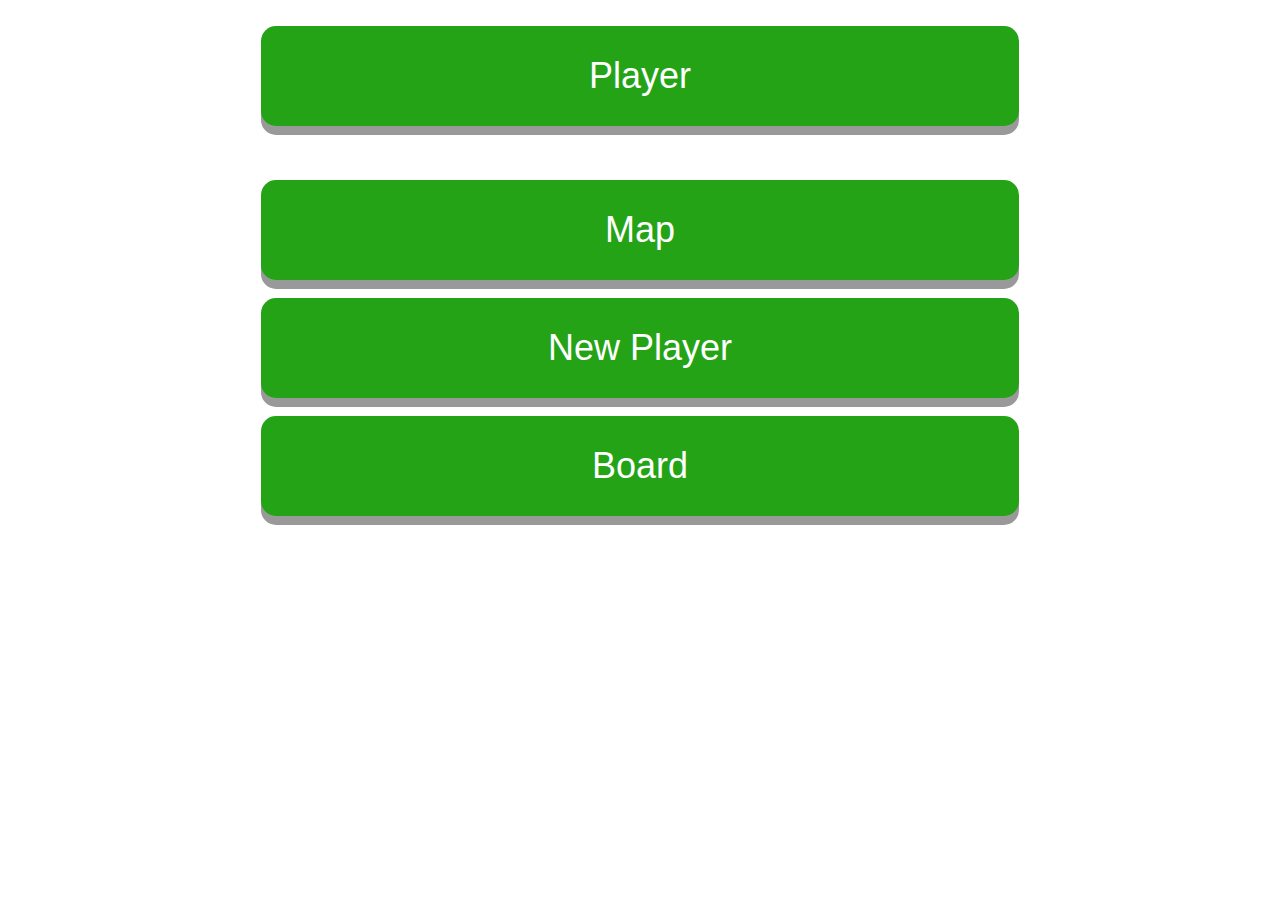
<file: index.html>
<!DOCTYPE html>
<html>
<head lang="en">
    <title>D&D Server</title>
    <link rel="stylesheet" href="style/style.css">
    <meta name="viewport" content="width=device-width, initial-scale=1.0">

</head>
<body>
<div>

    <br/>
    <button name="b1" value="Player" style="display: table;width: 60%;height: 100px;left:20%;position:relative;" onclick="location.href='pages/Player.html'">Player
    </button>
    <br/>
    <br/>
    <br/>
    <button name="b1" value="Map" style="display: table;width: 60%;height: 100px;left:20%;position:relative;" onclick="location.href='pages/Map.html'">Map
    </button>
    <br/>
    <button name="b1" value="NewPlayer" style="display: table;width: 60%;height: 100px;left:20%;position:relative;" onclick="location.href='pages/NewPlayer.html'">New Player
    </button>
    <br/>
    <button name="b1" value="Board" style="display: table;width: 60%;height: 100px;left:20%;position:relative;" onclick="location.href='pages/Board.html'">Board
    </button>
</div>
</body>
</html>
</file>
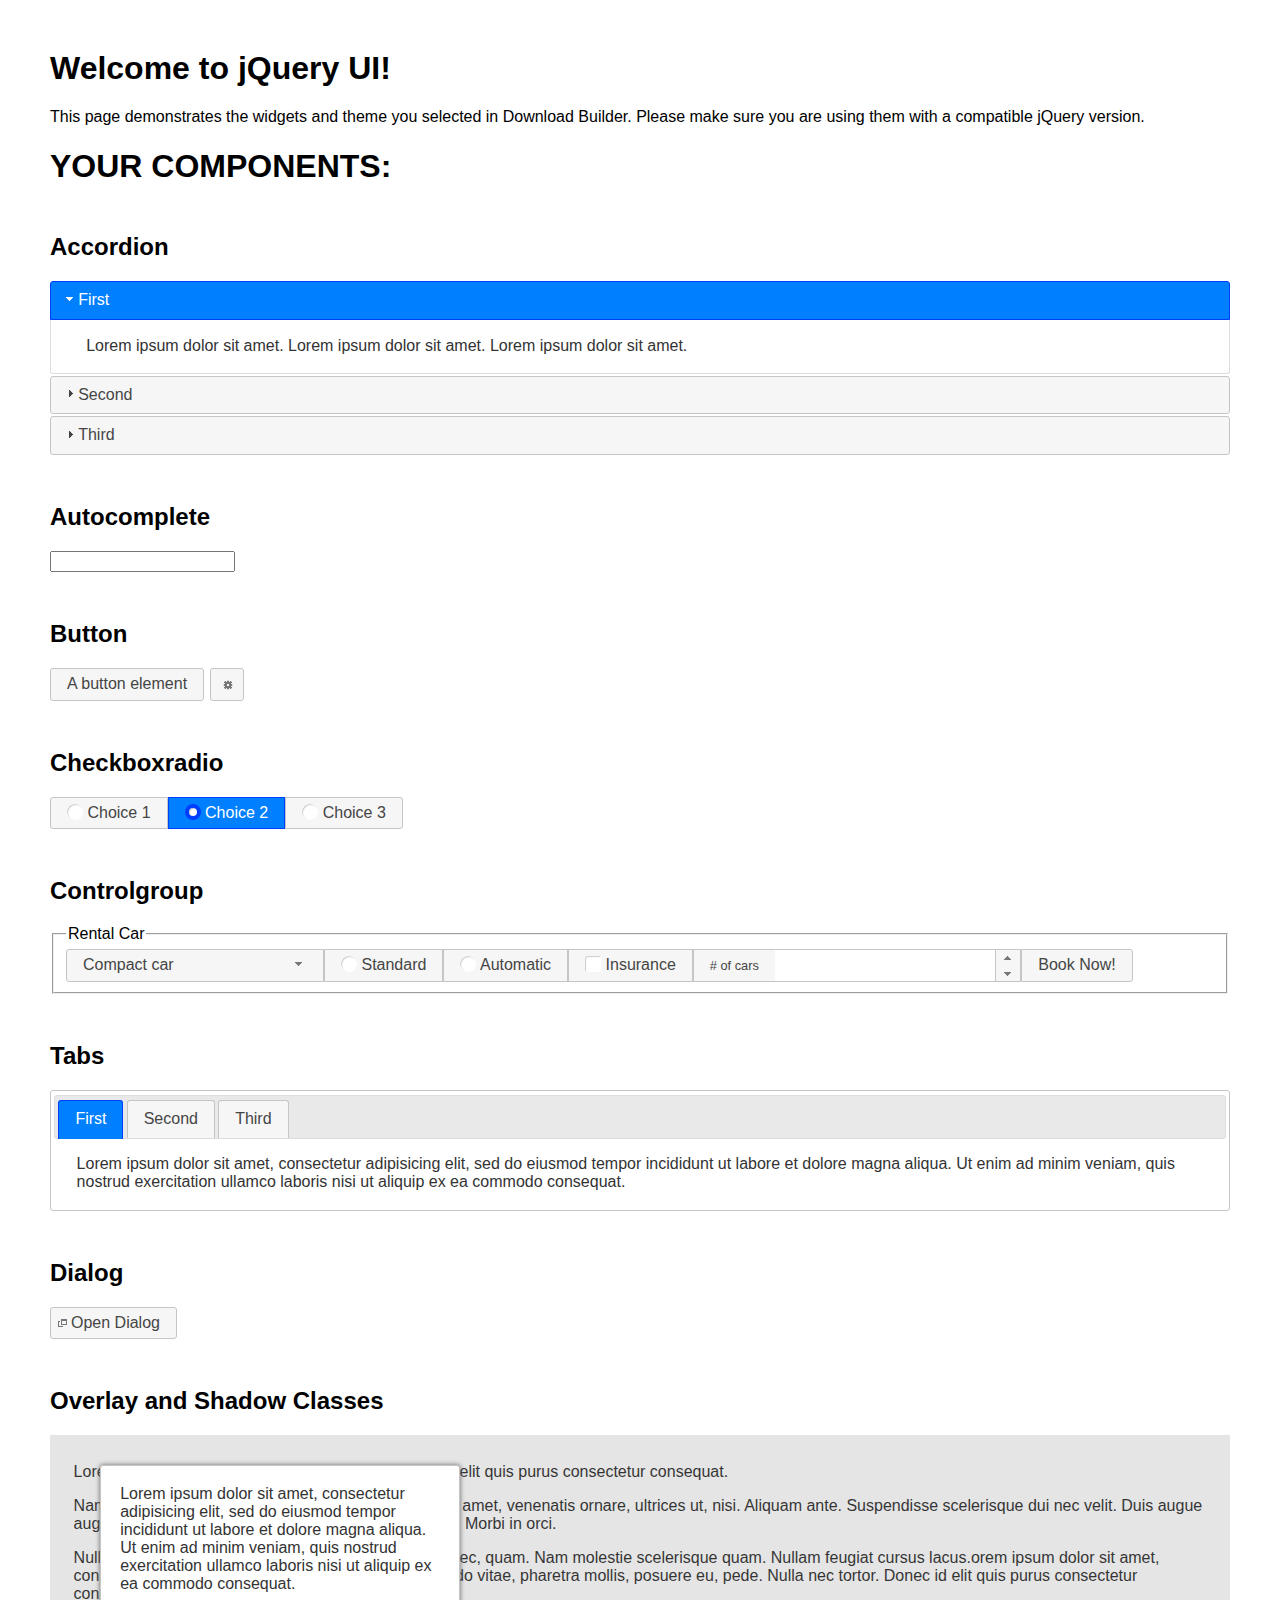
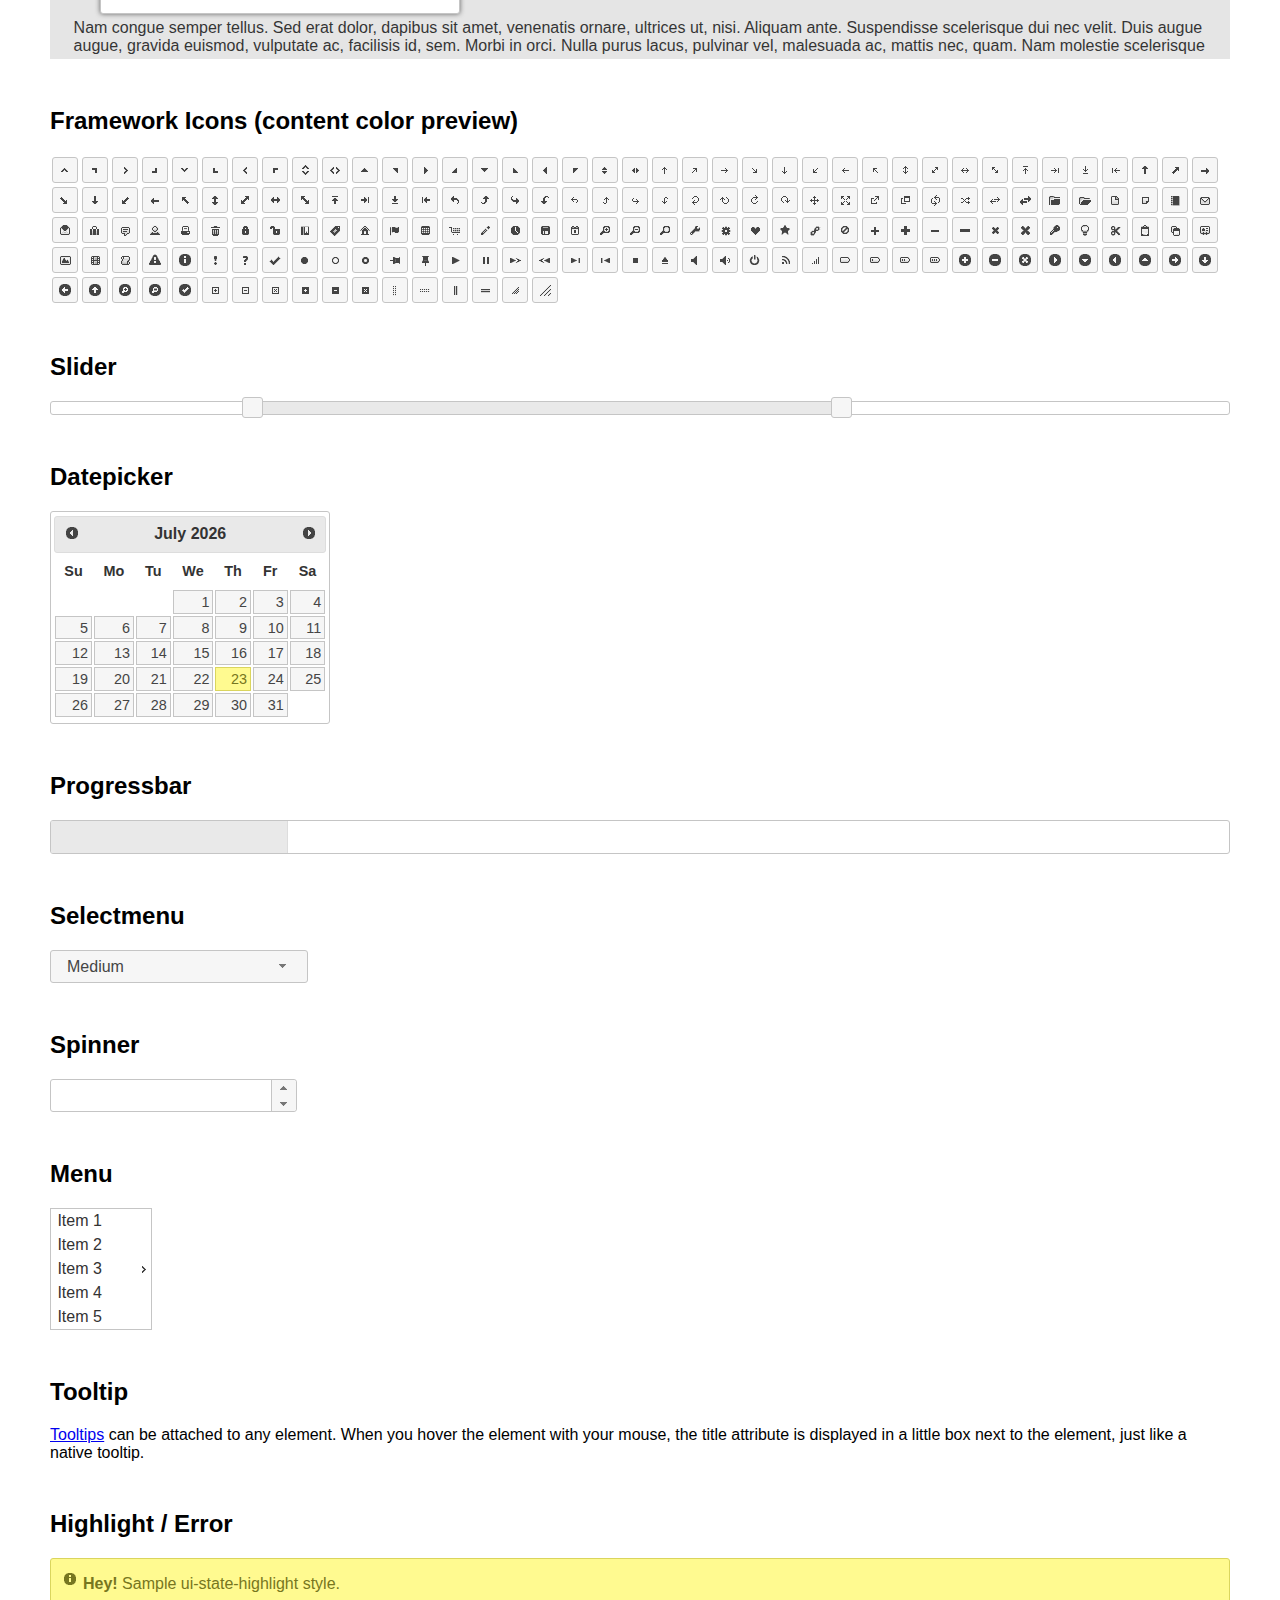
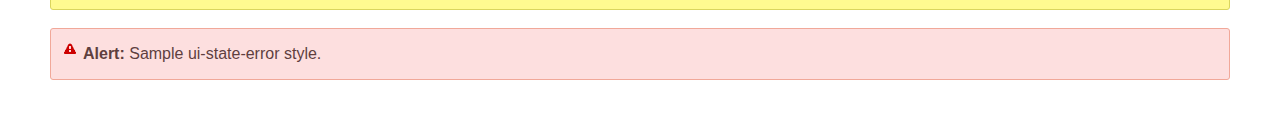
<file: js/jquery-ui-1.12.1.custom/index.html>
<!doctype html>
<html lang="us">
<head>
	<meta charset="utf-8">
	<title>jQuery UI Example Page</title>
	<link href="jquery-ui.css" rel="stylesheet">
	<style>
	body{
		font-family: "Trebuchet MS", sans-serif;
		margin: 50px;
	}
	.demoHeaders {
		margin-top: 2em;
	}
	#dialog-link {
		padding: .4em 1em .4em 20px;
		text-decoration: none;
		position: relative;
	}
	#dialog-link span.ui-icon {
		margin: 0 5px 0 0;
		position: absolute;
		left: .2em;
		top: 50%;
		margin-top: -8px;
	}
	#icons {
		margin: 0;
		padding: 0;
	}
	#icons li {
		margin: 2px;
		position: relative;
		padding: 4px 0;
		cursor: pointer;
		float: left;
		list-style: none;
	}
	#icons span.ui-icon {
		float: left;
		margin: 0 4px;
	}
	.fakewindowcontain .ui-widget-overlay {
		position: absolute;
	}
	select {
		width: 200px;
	}
	</style>
</head>
<body>

<h1>Welcome to jQuery UI!</h1>

<div class="ui-widget">
	<p>This page demonstrates the widgets and theme you selected in Download Builder. Please make sure you are using them with a compatible jQuery version.</p>
</div>

<h1>YOUR COMPONENTS:</h1>


<!-- Accordion -->
<h2 class="demoHeaders">Accordion</h2>
<div id="accordion">
	<h3>First</h3>
	<div>Lorem ipsum dolor sit amet. Lorem ipsum dolor sit amet. Lorem ipsum dolor sit amet.</div>
	<h3>Second</h3>
	<div>Phasellus mattis tincidunt nibh.</div>
	<h3>Third</h3>
	<div>Nam dui erat, auctor a, dignissim quis.</div>
</div>



<!-- Autocomplete -->
<h2 class="demoHeaders">Autocomplete</h2>
<div>
	<input id="autocomplete" title="type &quot;a&quot;">
</div>



<!-- Button -->
<h2 class="demoHeaders">Button</h2>
<button id="button">A button element</button>
<button id="button-icon">An icon-only button</button>



<!-- Checkboxradio -->
<h2 class="demoHeaders">Checkboxradio</h2>
<form style="margin-top: 1em;">
	<div id="radioset">
		<input type="radio" id="radio1" name="radio"><label for="radio1">Choice 1</label>
		<input type="radio" id="radio2" name="radio" checked="checked"><label for="radio2">Choice 2</label>
		<input type="radio" id="radio3" name="radio"><label for="radio3">Choice 3</label>
	</div>
</form>



<!-- Controlgroup -->
<h2 class="demoHeaders">Controlgroup</h2>
<fieldset>
	<legend>Rental Car</legend>
	<div id="controlgroup">
		<select id="car-type">
			<option>Compact car</option>
			<option>Midsize car</option>
			<option>Full size car</option>
			<option>SUV</option>
			<option>Luxury</option>
			<option>Truck</option>
			<option>Van</option>
		</select>
		<label for="transmission-standard">Standard</label>
		<input type="radio" name="transmission" id="transmission-standard">
		<label for="transmission-automatic">Automatic</label>
		<input type="radio" name="transmission" id="transmission-automatic">
		<label for="insurance">Insurance</label>
		<input type="checkbox" name="insurance" id="insurance">
		<label for="horizontal-spinner" class="ui-controlgroup-label"># of cars</label>
		<input id="horizontal-spinner" class="ui-spinner-input">
		<button>Book Now!</button>
	</div>
</fieldset>



<!-- Tabs -->
<h2 class="demoHeaders">Tabs</h2>
<div id="tabs">
	<ul>
		<li><a href="#tabs-1">First</a></li>
		<li><a href="#tabs-2">Second</a></li>
		<li><a href="#tabs-3">Third</a></li>
	</ul>
	<div id="tabs-1">Lorem ipsum dolor sit amet, consectetur adipisicing elit, sed do eiusmod tempor incididunt ut labore et dolore magna aliqua. Ut enim ad minim veniam, quis nostrud exercitation ullamco laboris nisi ut aliquip ex ea commodo consequat.</div>
	<div id="tabs-2">Phasellus mattis tincidunt nibh. Cras orci urna, blandit id, pretium vel, aliquet ornare, felis. Maecenas scelerisque sem non nisl. Fusce sed lorem in enim dictum bibendum.</div>
	<div id="tabs-3">Nam dui erat, auctor a, dignissim quis, sollicitudin eu, felis. Pellentesque nisi urna, interdum eget, sagittis et, consequat vestibulum, lacus. Mauris porttitor ullamcorper augue.</div>
</div>



<h2 class="demoHeaders">Dialog</h2>
<p>
	<button id="dialog-link" class="ui-button ui-corner-all ui-widget">
		<span class="ui-icon ui-icon-newwin"></span>Open Dialog
	</button>
</p>

<h2 class="demoHeaders">Overlay and Shadow Classes</h2>
<div style="position: relative; width: 96%; height: 200px; padding:1% 2%; overflow:hidden;" class="fakewindowcontain">
	<p>Lorem ipsum dolor sit amet,  Nulla nec tortor. Donec id elit quis purus consectetur consequat. </p><p>Nam congue semper tellus. Sed erat dolor, dapibus sit amet, venenatis ornare, ultrices ut, nisi. Aliquam ante. Suspendisse scelerisque dui nec velit. Duis augue augue, gravida euismod, vulputate ac, facilisis id, sem. Morbi in orci. </p><p>Nulla purus lacus, pulvinar vel, malesuada ac, mattis nec, quam. Nam molestie scelerisque quam. Nullam feugiat cursus lacus.orem ipsum dolor sit amet, consectetur adipiscing elit. Donec libero risus, commodo vitae, pharetra mollis, posuere eu, pede. Nulla nec tortor. Donec id elit quis purus consectetur consequat. </p><p>Nam congue semper tellus. Sed erat dolor, dapibus sit amet, venenatis ornare, ultrices ut, nisi. Aliquam ante. Suspendisse scelerisque dui nec velit. Duis augue augue, gravida euismod, vulputate ac, facilisis id, sem. Morbi in orci. Nulla purus lacus, pulvinar vel, malesuada ac, mattis nec, quam. Nam molestie scelerisque quam. </p><p>Nullam feugiat cursus lacus.orem ipsum dolor sit amet, consectetur adipiscing elit. Donec libero risus, commodo vitae, pharetra mollis, posuere eu, pede. Nulla nec tortor. Donec id elit quis purus consectetur consequat. Nam congue semper tellus. Sed erat dolor, dapibus sit amet, venenatis ornare, ultrices ut, nisi. Aliquam ante. </p><p>Suspendisse scelerisque dui nec velit. Duis augue augue, gravida euismod, vulputate ac, facilisis id, sem. Morbi in orci. Nulla purus lacus, pulvinar vel, malesuada ac, mattis nec, quam. Nam molestie scelerisque quam. Nullam feugiat cursus lacus.orem ipsum dolor sit amet, consectetur adipiscing elit. Donec libero risus, commodo vitae, pharetra mollis, posuere eu, pede. Nulla nec tortor. Donec id elit quis purus consectetur consequat. Nam congue semper tellus. Sed erat dolor, dapibus sit amet, venenatis ornare, ultrices ut, nisi. </p>

	<!-- ui-dialog -->
	<div class="ui-widget-overlay ui-front"></div>
	<div style="position: absolute; width: 320px; left: 50px; top: 30px; padding: 1.2em" class="ui-widget ui-front ui-widget-content ui-corner-all ui-widget-shadow">
		Lorem ipsum dolor sit amet, consectetur adipisicing elit, sed do eiusmod tempor incididunt ut labore et dolore magna aliqua. Ut enim ad minim veniam, quis nostrud exercitation ullamco laboris nisi ut aliquip ex ea commodo consequat.
	</div>

</div>

<!-- ui-dialog -->
<div id="dialog" title="Dialog Title">
	<p>Lorem ipsum dolor sit amet, consectetur adipisicing elit, sed do eiusmod tempor incididunt ut labore et dolore magna aliqua. Ut enim ad minim veniam, quis nostrud exercitation ullamco laboris nisi ut aliquip ex ea commodo consequat.</p>
</div>



<h2 class="demoHeaders">Framework Icons (content color preview)</h2>
<ul id="icons" class="ui-widget ui-helper-clearfix">
	<li class="ui-state-default ui-corner-all" title=".ui-icon-caret-1-n"><span class="ui-icon ui-icon-caret-1-n"></span></li>
	<li class="ui-state-default ui-corner-all" title=".ui-icon-caret-1-ne"><span class="ui-icon ui-icon-caret-1-ne"></span></li>
	<li class="ui-state-default ui-corner-all" title=".ui-icon-caret-1-e"><span class="ui-icon ui-icon-caret-1-e"></span></li>
	<li class="ui-state-default ui-corner-all" title=".ui-icon-caret-1-se"><span class="ui-icon ui-icon-caret-1-se"></span></li>
	<li class="ui-state-default ui-corner-all" title=".ui-icon-caret-1-s"><span class="ui-icon ui-icon-caret-1-s"></span></li>
	<li class="ui-state-default ui-corner-all" title=".ui-icon-caret-1-sw"><span class="ui-icon ui-icon-caret-1-sw"></span></li>
	<li class="ui-state-default ui-corner-all" title=".ui-icon-caret-1-w"><span class="ui-icon ui-icon-caret-1-w"></span></li>
	<li class="ui-state-default ui-corner-all" title=".ui-icon-caret-1-nw"><span class="ui-icon ui-icon-caret-1-nw"></span></li>
	<li class="ui-state-default ui-corner-all" title=".ui-icon-caret-2-n-s"><span class="ui-icon ui-icon-caret-2-n-s"></span></li>
	<li class="ui-state-default ui-corner-all" title=".ui-icon-caret-2-e-w"><span class="ui-icon ui-icon-caret-2-e-w"></span></li>
	<li class="ui-state-default ui-corner-all" title=".ui-icon-triangle-1-n"><span class="ui-icon ui-icon-triangle-1-n"></span></li>
	<li class="ui-state-default ui-corner-all" title=".ui-icon-triangle-1-ne"><span class="ui-icon ui-icon-triangle-1-ne"></span></li>
	<li class="ui-state-default ui-corner-all" title=".ui-icon-triangle-1-e"><span class="ui-icon ui-icon-triangle-1-e"></span></li>
	<li class="ui-state-default ui-corner-all" title=".ui-icon-triangle-1-se"><span class="ui-icon ui-icon-triangle-1-se"></span></li>
	<li class="ui-state-default ui-corner-all" title=".ui-icon-triangle-1-s"><span class="ui-icon ui-icon-triangle-1-s"></span></li>
	<li class="ui-state-default ui-corner-all" title=".ui-icon-triangle-1-sw"><span class="ui-icon ui-icon-triangle-1-sw"></span></li>
	<li class="ui-state-default ui-corner-all" title=".ui-icon-triangle-1-w"><span class="ui-icon ui-icon-triangle-1-w"></span></li>
	<li class="ui-state-default ui-corner-all" title=".ui-icon-triangle-1-nw"><span class="ui-icon ui-icon-triangle-1-nw"></span></li>
	<li class="ui-state-default ui-corner-all" title=".ui-icon-triangle-2-n-s"><span class="ui-icon ui-icon-triangle-2-n-s"></span></li>
	<li class="ui-state-default ui-corner-all" title=".ui-icon-triangle-2-e-w"><span class="ui-icon ui-icon-triangle-2-e-w"></span></li>
	<li class="ui-state-default ui-corner-all" title=".ui-icon-arrow-1-n"><span class="ui-icon ui-icon-arrow-1-n"></span></li>
	<li class="ui-state-default ui-corner-all" title=".ui-icon-arrow-1-ne"><span class="ui-icon ui-icon-arrow-1-ne"></span></li>
	<li class="ui-state-default ui-corner-all" title=".ui-icon-arrow-1-e"><span class="ui-icon ui-icon-arrow-1-e"></span></li>
	<li class="ui-state-default ui-corner-all" title=".ui-icon-arrow-1-se"><span class="ui-icon ui-icon-arrow-1-se"></span></li>
	<li class="ui-state-default ui-corner-all" title=".ui-icon-arrow-1-s"><span class="ui-icon ui-icon-arrow-1-s"></span></li>
	<li class="ui-state-default ui-corner-all" title=".ui-icon-arrow-1-sw"><span class="ui-icon ui-icon-arrow-1-sw"></span></li>
	<li class="ui-state-default ui-corner-all" title=".ui-icon-arrow-1-w"><span class="ui-icon ui-icon-arrow-1-w"></span></li>
	<li class="ui-state-default ui-corner-all" title=".ui-icon-arrow-1-nw"><span class="ui-icon ui-icon-arrow-1-nw"></span></li>
	<li class="ui-state-default ui-corner-all" title=".ui-icon-arrow-2-n-s"><span class="ui-icon ui-icon-arrow-2-n-s"></span></li>
	<li class="ui-state-default ui-corner-all" title=".ui-icon-arrow-2-ne-sw"><span class="ui-icon ui-icon-arrow-2-ne-sw"></span></li>
	<li class="ui-state-default ui-corner-all" title=".ui-icon-arrow-2-e-w"><span class="ui-icon ui-icon-arrow-2-e-w"></span></li>
	<li class="ui-state-default ui-corner-all" title=".ui-icon-arrow-2-se-nw"><span class="ui-icon ui-icon-arrow-2-se-nw"></span></li>
	<li class="ui-state-default ui-corner-all" title=".ui-icon-arrowstop-1-n"><span class="ui-icon ui-icon-arrowstop-1-n"></span></li>
	<li class="ui-state-default ui-corner-all" title=".ui-icon-arrowstop-1-e"><span class="ui-icon ui-icon-arrowstop-1-e"></span></li>
	<li class="ui-state-default ui-corner-all" title=".ui-icon-arrowstop-1-s"><span class="ui-icon ui-icon-arrowstop-1-s"></span></li>
	<li class="ui-state-default ui-corner-all" title=".ui-icon-arrowstop-1-w"><span class="ui-icon ui-icon-arrowstop-1-w"></span></li>
	<li class="ui-state-default ui-corner-all" title=".ui-icon-arrowthick-1-n"><span class="ui-icon ui-icon-arrowthick-1-n"></span></li>
	<li class="ui-state-default ui-corner-all" title=".ui-icon-arrowthick-1-ne"><span class="ui-icon ui-icon-arrowthick-1-ne"></span></li>
	<li class="ui-state-default ui-corner-all" title=".ui-icon-arrowthick-1-e"><span class="ui-icon ui-icon-arrowthick-1-e"></span></li>
	<li class="ui-state-default ui-corner-all" title=".ui-icon-arrowthick-1-se"><span class="ui-icon ui-icon-arrowthick-1-se"></span></li>
	<li class="ui-state-default ui-corner-all" title=".ui-icon-arrowthick-1-s"><span class="ui-icon ui-icon-arrowthick-1-s"></span></li>
	<li class="ui-state-default ui-corner-all" title=".ui-icon-arrowthick-1-sw"><span class="ui-icon ui-icon-arrowthick-1-sw"></span></li>
	<li class="ui-state-default ui-corner-all" title=".ui-icon-arrowthick-1-w"><span class="ui-icon ui-icon-arrowthick-1-w"></span></li>
	<li class="ui-state-default ui-corner-all" title=".ui-icon-arrowthick-1-nw"><span class="ui-icon ui-icon-arrowthick-1-nw"></span></li>
	<li class="ui-state-default ui-corner-all" title=".ui-icon-arrowthick-2-n-s"><span class="ui-icon ui-icon-arrowthick-2-n-s"></span></li>
	<li class="ui-state-default ui-corner-all" title=".ui-icon-arrowthick-2-ne-sw"><span class="ui-icon ui-icon-arrowthick-2-ne-sw"></span></li>
	<li class="ui-state-default ui-corner-all" title=".ui-icon-arrowthick-2-e-w"><span class="ui-icon ui-icon-arrowthick-2-e-w"></span></li>
	<li class="ui-state-default ui-corner-all" title=".ui-icon-arrowthick-2-se-nw"><span class="ui-icon ui-icon-arrowthick-2-se-nw"></span></li>
	<li class="ui-state-default ui-corner-all" title=".ui-icon-arrowthickstop-1-n"><span class="ui-icon ui-icon-arrowthickstop-1-n"></span></li>
	<li class="ui-state-default ui-corner-all" title=".ui-icon-arrowthickstop-1-e"><span class="ui-icon ui-icon-arrowthickstop-1-e"></span></li>
	<li class="ui-state-default ui-corner-all" title=".ui-icon-arrowthickstop-1-s"><span class="ui-icon ui-icon-arrowthickstop-1-s"></span></li>
	<li class="ui-state-default ui-corner-all" title=".ui-icon-arrowthickstop-1-w"><span class="ui-icon ui-icon-arrowthickstop-1-w"></span></li>
	<li class="ui-state-default ui-corner-all" title=".ui-icon-arrowreturnthick-1-w"><span class="ui-icon ui-icon-arrowreturnthick-1-w"></span></li>
	<li class="ui-state-default ui-corner-all" title=".ui-icon-arrowreturnthick-1-n"><span class="ui-icon ui-icon-arrowreturnthick-1-n"></span></li>
	<li class="ui-state-default ui-corner-all" title=".ui-icon-arrowreturnthick-1-e"><span class="ui-icon ui-icon-arrowreturnthick-1-e"></span></li>
	<li class="ui-state-default ui-corner-all" title=".ui-icon-arrowreturnthick-1-s"><span class="ui-icon ui-icon-arrowreturnthick-1-s"></span></li>
	<li class="ui-state-default ui-corner-all" title=".ui-icon-arrowreturn-1-w"><span class="ui-icon ui-icon-arrowreturn-1-w"></span></li>
	<li class="ui-state-default ui-corner-all" title=".ui-icon-arrowreturn-1-n"><span class="ui-icon ui-icon-arrowreturn-1-n"></span></li>
	<li class="ui-state-default ui-corner-all" title=".ui-icon-arrowreturn-1-e"><span class="ui-icon ui-icon-arrowreturn-1-e"></span></li>
	<li class="ui-state-default ui-corner-all" title=".ui-icon-arrowreturn-1-s"><span class="ui-icon ui-icon-arrowreturn-1-s"></span></li>
	<li class="ui-state-default ui-corner-all" title=".ui-icon-arrowrefresh-1-w"><span class="ui-icon ui-icon-arrowrefresh-1-w"></span></li>
	<li class="ui-state-default ui-corner-all" title=".ui-icon-arrowrefresh-1-n"><span class="ui-icon ui-icon-arrowrefresh-1-n"></span></li>
	<li class="ui-state-default ui-corner-all" title=".ui-icon-arrowrefresh-1-e"><span class="ui-icon ui-icon-arrowrefresh-1-e"></span></li>
	<li class="ui-state-default ui-corner-all" title=".ui-icon-arrowrefresh-1-s"><span class="ui-icon ui-icon-arrowrefresh-1-s"></span></li>
	<li class="ui-state-default ui-corner-all" title=".ui-icon-arrow-4"><span class="ui-icon ui-icon-arrow-4"></span></li>
	<li class="ui-state-default ui-corner-all" title=".ui-icon-arrow-4-diag"><span class="ui-icon ui-icon-arrow-4-diag"></span></li>
	<li class="ui-state-default ui-corner-all" title=".ui-icon-extlink"><span class="ui-icon ui-icon-extlink"></span></li>
	<li class="ui-state-default ui-corner-all" title=".ui-icon-newwin"><span class="ui-icon ui-icon-newwin"></span></li>
	<li class="ui-state-default ui-corner-all" title=".ui-icon-refresh"><span class="ui-icon ui-icon-refresh"></span></li>
	<li class="ui-state-default ui-corner-all" title=".ui-icon-shuffle"><span class="ui-icon ui-icon-shuffle"></span></li>
	<li class="ui-state-default ui-corner-all" title=".ui-icon-transfer-e-w"><span class="ui-icon ui-icon-transfer-e-w"></span></li>
	<li class="ui-state-default ui-corner-all" title=".ui-icon-transferthick-e-w"><span class="ui-icon ui-icon-transferthick-e-w"></span></li>
	<li class="ui-state-default ui-corner-all" title=".ui-icon-folder-collapsed"><span class="ui-icon ui-icon-folder-collapsed"></span></li>
	<li class="ui-state-default ui-corner-all" title=".ui-icon-folder-open"><span class="ui-icon ui-icon-folder-open"></span></li>
	<li class="ui-state-default ui-corner-all" title=".ui-icon-document"><span class="ui-icon ui-icon-document"></span></li>
	<li class="ui-state-default ui-corner-all" title=".ui-icon-document-b"><span class="ui-icon ui-icon-document-b"></span></li>
	<li class="ui-state-default ui-corner-all" title=".ui-icon-note"><span class="ui-icon ui-icon-note"></span></li>
	<li class="ui-state-default ui-corner-all" title=".ui-icon-mail-closed"><span class="ui-icon ui-icon-mail-closed"></span></li>
	<li class="ui-state-default ui-corner-all" title=".ui-icon-mail-open"><span class="ui-icon ui-icon-mail-open"></span></li>
	<li class="ui-state-default ui-corner-all" title=".ui-icon-suitcase"><span class="ui-icon ui-icon-suitcase"></span></li>
	<li class="ui-state-default ui-corner-all" title=".ui-icon-comment"><span class="ui-icon ui-icon-comment"></span></li>
	<li class="ui-state-default ui-corner-all" title=".ui-icon-person"><span class="ui-icon ui-icon-person"></span></li>
	<li class="ui-state-default ui-corner-all" title=".ui-icon-print"><span class="ui-icon ui-icon-print"></span></li>
	<li class="ui-state-default ui-corner-all" title=".ui-icon-trash"><span class="ui-icon ui-icon-trash"></span></li>
	<li class="ui-state-default ui-corner-all" title=".ui-icon-locked"><span class="ui-icon ui-icon-locked"></span></li>
	<li class="ui-state-default ui-corner-all" title=".ui-icon-unlocked"><span class="ui-icon ui-icon-unlocked"></span></li>
	<li class="ui-state-default ui-corner-all" title=".ui-icon-bookmark"><span class="ui-icon ui-icon-bookmark"></span></li>
	<li class="ui-state-default ui-corner-all" title=".ui-icon-tag"><span class="ui-icon ui-icon-tag"></span></li>
	<li class="ui-state-default ui-corner-all" title=".ui-icon-home"><span class="ui-icon ui-icon-home"></span></li>
	<li class="ui-state-default ui-corner-all" title=".ui-icon-flag"><span class="ui-icon ui-icon-flag"></span></li>
	<li class="ui-state-default ui-corner-all" title=".ui-icon-calculator"><span class="ui-icon ui-icon-calculator"></span></li>
	<li class="ui-state-default ui-corner-all" title=".ui-icon-cart"><span class="ui-icon ui-icon-cart"></span></li>
	<li class="ui-state-default ui-corner-all" title=".ui-icon-pencil"><span class="ui-icon ui-icon-pencil"></span></li>
	<li class="ui-state-default ui-corner-all" title=".ui-icon-clock"><span class="ui-icon ui-icon-clock"></span></li>
	<li class="ui-state-default ui-corner-all" title=".ui-icon-disk"><span class="ui-icon ui-icon-disk"></span></li>
	<li class="ui-state-default ui-corner-all" title=".ui-icon-calendar"><span class="ui-icon ui-icon-calendar"></span></li>
	<li class="ui-state-default ui-corner-all" title=".ui-icon-zoomin"><span class="ui-icon ui-icon-zoomin"></span></li>
	<li class="ui-state-default ui-corner-all" title=".ui-icon-zoomout"><span class="ui-icon ui-icon-zoomout"></span></li>
	<li class="ui-state-default ui-corner-all" title=".ui-icon-search"><span class="ui-icon ui-icon-search"></span></li>
	<li class="ui-state-default ui-corner-all" title=".ui-icon-wrench"><span class="ui-icon ui-icon-wrench"></span></li>
	<li class="ui-state-default ui-corner-all" title=".ui-icon-gear"><span class="ui-icon ui-icon-gear"></span></li>
	<li class="ui-state-default ui-corner-all" title=".ui-icon-heart"><span class="ui-icon ui-icon-heart"></span></li>
	<li class="ui-state-default ui-corner-all" title=".ui-icon-star"><span class="ui-icon ui-icon-star"></span></li>
	<li class="ui-state-default ui-corner-all" title=".ui-icon-link"><span class="ui-icon ui-icon-link"></span></li>
	<li class="ui-state-default ui-corner-all" title=".ui-icon-cancel"><span class="ui-icon ui-icon-cancel"></span></li>
	<li class="ui-state-default ui-corner-all" title=".ui-icon-plus"><span class="ui-icon ui-icon-plus"></span></li>
	<li class="ui-state-default ui-corner-all" title=".ui-icon-plusthick"><span class="ui-icon ui-icon-plusthick"></span></li>
	<li class="ui-state-default ui-corner-all" title=".ui-icon-minus"><span class="ui-icon ui-icon-minus"></span></li>
	<li class="ui-state-default ui-corner-all" title=".ui-icon-minusthick"><span class="ui-icon ui-icon-minusthick"></span></li>
	<li class="ui-state-default ui-corner-all" title=".ui-icon-close"><span class="ui-icon ui-icon-close"></span></li>
	<li class="ui-state-default ui-corner-all" title=".ui-icon-closethick"><span class="ui-icon ui-icon-closethick"></span></li>
	<li class="ui-state-default ui-corner-all" title=".ui-icon-key"><span class="ui-icon ui-icon-key"></span></li>
	<li class="ui-state-default ui-corner-all" title=".ui-icon-lightbulb"><span class="ui-icon ui-icon-lightbulb"></span></li>
	<li class="ui-state-default ui-corner-all" title=".ui-icon-scissors"><span class="ui-icon ui-icon-scissors"></span></li>
	<li class="ui-state-default ui-corner-all" title=".ui-icon-clipboard"><span class="ui-icon ui-icon-clipboard"></span></li>
	<li class="ui-state-default ui-corner-all" title=".ui-icon-copy"><span class="ui-icon ui-icon-copy"></span></li>
	<li class="ui-state-default ui-corner-all" title=".ui-icon-contact"><span class="ui-icon ui-icon-contact"></span></li>
	<li class="ui-state-default ui-corner-all" title=".ui-icon-image"><span class="ui-icon ui-icon-image"></span></li>
	<li class="ui-state-default ui-corner-all" title=".ui-icon-video"><span class="ui-icon ui-icon-video"></span></li>
	<li class="ui-state-default ui-corner-all" title=".ui-icon-script"><span class="ui-icon ui-icon-script"></span></li>
	<li class="ui-state-default ui-corner-all" title=".ui-icon-alert"><span class="ui-icon ui-icon-alert"></span></li>
	<li class="ui-state-default ui-corner-all" title=".ui-icon-info"><span class="ui-icon ui-icon-info"></span></li>
	<li class="ui-state-default ui-corner-all" title=".ui-icon-notice"><span class="ui-icon ui-icon-notice"></span></li>
	<li class="ui-state-default ui-corner-all" title=".ui-icon-help"><span class="ui-icon ui-icon-help"></span></li>
	<li class="ui-state-default ui-corner-all" title=".ui-icon-check"><span class="ui-icon ui-icon-check"></span></li>
	<li class="ui-state-default ui-corner-all" title=".ui-icon-bullet"><span class="ui-icon ui-icon-bullet"></span></li>
	<li class="ui-state-default ui-corner-all" title=".ui-icon-radio-off"><span class="ui-icon ui-icon-radio-off"></span></li>
	<li class="ui-state-default ui-corner-all" title=".ui-icon-radio-on"><span class="ui-icon ui-icon-radio-on"></span></li>
	<li class="ui-state-default ui-corner-all" title=".ui-icon-pin-w"><span class="ui-icon ui-icon-pin-w"></span></li>
	<li class="ui-state-default ui-corner-all" title=".ui-icon-pin-s"><span class="ui-icon ui-icon-pin-s"></span></li>
	<li class="ui-state-default ui-corner-all" title=".ui-icon-play"><span class="ui-icon ui-icon-play"></span></li>
	<li class="ui-state-default ui-corner-all" title=".ui-icon-pause"><span class="ui-icon ui-icon-pause"></span></li>
	<li class="ui-state-default ui-corner-all" title=".ui-icon-seek-next"><span class="ui-icon ui-icon-seek-next"></span></li>
	<li class="ui-state-default ui-corner-all" title=".ui-icon-seek-prev"><span class="ui-icon ui-icon-seek-prev"></span></li>
	<li class="ui-state-default ui-corner-all" title=".ui-icon-seek-end"><span class="ui-icon ui-icon-seek-end"></span></li>
	<li class="ui-state-default ui-corner-all" title=".ui-icon-seek-first"><span class="ui-icon ui-icon-seek-first"></span></li>
	<li class="ui-state-default ui-corner-all" title=".ui-icon-stop"><span class="ui-icon ui-icon-stop"></span></li>
	<li class="ui-state-default ui-corner-all" title=".ui-icon-eject"><span class="ui-icon ui-icon-eject"></span></li>
	<li class="ui-state-default ui-corner-all" title=".ui-icon-volume-off"><span class="ui-icon ui-icon-volume-off"></span></li>
	<li class="ui-state-default ui-corner-all" title=".ui-icon-volume-on"><span class="ui-icon ui-icon-volume-on"></span></li>
	<li class="ui-state-default ui-corner-all" title=".ui-icon-power"><span class="ui-icon ui-icon-power"></span></li>
	<li class="ui-state-default ui-corner-all" title=".ui-icon-signal-diag"><span class="ui-icon ui-icon-signal-diag"></span></li>
	<li class="ui-state-default ui-corner-all" title=".ui-icon-signal"><span class="ui-icon ui-icon-signal"></span></li>
	<li class="ui-state-default ui-corner-all" title=".ui-icon-battery-0"><span class="ui-icon ui-icon-battery-0"></span></li>
	<li class="ui-state-default ui-corner-all" title=".ui-icon-battery-1"><span class="ui-icon ui-icon-battery-1"></span></li>
	<li class="ui-state-default ui-corner-all" title=".ui-icon-battery-2"><span class="ui-icon ui-icon-battery-2"></span></li>
	<li class="ui-state-default ui-corner-all" title=".ui-icon-battery-3"><span class="ui-icon ui-icon-battery-3"></span></li>
	<li class="ui-state-default ui-corner-all" title=".ui-icon-circle-plus"><span class="ui-icon ui-icon-circle-plus"></span></li>
	<li class="ui-state-default ui-corner-all" title=".ui-icon-circle-minus"><span class="ui-icon ui-icon-circle-minus"></span></li>
	<li class="ui-state-default ui-corner-all" title=".ui-icon-circle-close"><span class="ui-icon ui-icon-circle-close"></span></li>
	<li class="ui-state-default ui-corner-all" title=".ui-icon-circle-triangle-e"><span class="ui-icon ui-icon-circle-triangle-e"></span></li>
	<li class="ui-state-default ui-corner-all" title=".ui-icon-circle-triangle-s"><span class="ui-icon ui-icon-circle-triangle-s"></span></li>
	<li class="ui-state-default ui-corner-all" title=".ui-icon-circle-triangle-w"><span class="ui-icon ui-icon-circle-triangle-w"></span></li>
	<li class="ui-state-default ui-corner-all" title=".ui-icon-circle-triangle-n"><span class="ui-icon ui-icon-circle-triangle-n"></span></li>
	<li class="ui-state-default ui-corner-all" title=".ui-icon-circle-arrow-e"><span class="ui-icon ui-icon-circle-arrow-e"></span></li>
	<li class="ui-state-default ui-corner-all" title=".ui-icon-circle-arrow-s"><span class="ui-icon ui-icon-circle-arrow-s"></span></li>
	<li class="ui-state-default ui-corner-all" title=".ui-icon-circle-arrow-w"><span class="ui-icon ui-icon-circle-arrow-w"></span></li>
	<li class="ui-state-default ui-corner-all" title=".ui-icon-circle-arrow-n"><span class="ui-icon ui-icon-circle-arrow-n"></span></li>
	<li class="ui-state-default ui-corner-all" title=".ui-icon-circle-zoomin"><span class="ui-icon ui-icon-circle-zoomin"></span></li>
	<li class="ui-state-default ui-corner-all" title=".ui-icon-circle-zoomout"><span class="ui-icon ui-icon-circle-zoomout"></span></li>
	<li class="ui-state-default ui-corner-all" title=".ui-icon-circle-check"><span class="ui-icon ui-icon-circle-check"></span></li>
	<li class="ui-state-default ui-corner-all" title=".ui-icon-circlesmall-plus"><span class="ui-icon ui-icon-circlesmall-plus"></span></li>
	<li class="ui-state-default ui-corner-all" title=".ui-icon-circlesmall-minus"><span class="ui-icon ui-icon-circlesmall-minus"></span></li>
	<li class="ui-state-default ui-corner-all" title=".ui-icon-circlesmall-close"><span class="ui-icon ui-icon-circlesmall-close"></span></li>
	<li class="ui-state-default ui-corner-all" title=".ui-icon-squaresmall-plus"><span class="ui-icon ui-icon-squaresmall-plus"></span></li>
	<li class="ui-state-default ui-corner-all" title=".ui-icon-squaresmall-minus"><span class="ui-icon ui-icon-squaresmall-minus"></span></li>
	<li class="ui-state-default ui-corner-all" title=".ui-icon-squaresmall-close"><span class="ui-icon ui-icon-squaresmall-close"></span></li>
	<li class="ui-state-default ui-corner-all" title=".ui-icon-grip-dotted-vertical"><span class="ui-icon ui-icon-grip-dotted-vertical"></span></li>
	<li class="ui-state-default ui-corner-all" title=".ui-icon-grip-dotted-horizontal"><span class="ui-icon ui-icon-grip-dotted-horizontal"></span></li>
	<li class="ui-state-default ui-corner-all" title=".ui-icon-grip-solid-vertical"><span class="ui-icon ui-icon-grip-solid-vertical"></span></li>
	<li class="ui-state-default ui-corner-all" title=".ui-icon-grip-solid-horizontal"><span class="ui-icon ui-icon-grip-solid-horizontal"></span></li>
	<li class="ui-state-default ui-corner-all" title=".ui-icon-gripsmall-diagonal-se"><span class="ui-icon ui-icon-gripsmall-diagonal-se"></span></li>
	<li class="ui-state-default ui-corner-all" title=".ui-icon-grip-diagonal-se"><span class="ui-icon ui-icon-grip-diagonal-se"></span></li>
</ul>


<!-- Slider -->
<h2 class="demoHeaders">Slider</h2>
<div id="slider"></div>



<!-- Datepicker -->
<h2 class="demoHeaders">Datepicker</h2>
<div id="datepicker"></div>



<!-- Progressbar -->
<h2 class="demoHeaders">Progressbar</h2>
<div id="progressbar"></div>



<!-- Progressbar -->
<h2 class="demoHeaders">Selectmenu</h2>
<select id="selectmenu">
	<option>Slower</option>
	<option>Slow</option>
	<option selected="selected">Medium</option>
	<option>Fast</option>
	<option>Faster</option>
</select>



<!-- Spinner -->
<h2 class="demoHeaders">Spinner</h2>
<input id="spinner">



<!-- Menu -->
<h2 class="demoHeaders">Menu</h2>
<ul style="width:100px;" id="menu">
	<li><div>Item 1</div></li>
	<li><div>Item 2</div></li>
	<li><div>Item 3</div>
		<ul>
			<li><div>Item 3-1</div></li>
			<li><div>Item 3-2</div></li>
			<li><div>Item 3-3</div></li>
			<li><div>Item 3-4</div></li>
			<li><div>Item 3-5</div></li>
		</ul>
	</li>
	<li><div>Item 4</div></li>
	<li><div>Item 5</div></li>
</ul>



<!-- Tooltip -->
<h2 class="demoHeaders">Tooltip</h2>
<p id="tooltip">
	<a href="#" title="That&apos;s what this widget is">Tooltips</a> can be attached to any element. When you hover
the element with your mouse, the title attribute is displayed in a little box next to the element, just like a native tooltip.
</p>


<!-- Highlight / Error -->
<h2 class="demoHeaders">Highlight / Error</h2>
<div class="ui-widget">
	<div class="ui-state-highlight ui-corner-all" style="margin-top: 20px; padding: 0 .7em;">
		<p><span class="ui-icon ui-icon-info" style="float: left; margin-right: .3em;"></span>
		<strong>Hey!</strong> Sample ui-state-highlight style.</p>
	</div>
</div>
<br>
<div class="ui-widget">
	<div class="ui-state-error ui-corner-all" style="padding: 0 .7em;">
		<p><span class="ui-icon ui-icon-alert" style="float: left; margin-right: .3em;"></span>
		<strong>Alert:</strong> Sample ui-state-error style.</p>
	</div>
</div>

<script src="external/jquery/jquery.js"></script>
<script src="jquery-ui.js"></script>
<script>

$( "#accordion" ).accordion();



var availableTags = [
	"ActionScript",
	"AppleScript",
	"Asp",
	"BASIC",
	"C",
	"C++",
	"Clojure",
	"COBOL",
	"ColdFusion",
	"Erlang",
	"Fortran",
	"Groovy",
	"Haskell",
	"Java",
	"JavaScript",
	"Lisp",
	"Perl",
	"PHP",
	"Python",
	"Ruby",
	"Scala",
	"Scheme"
];
$( "#autocomplete" ).autocomplete({
	source: availableTags
});



$( "#button" ).button();
$( "#button-icon" ).button({
	icon: "ui-icon-gear",
	showLabel: false
});



$( "#radioset" ).buttonset();



$( "#controlgroup" ).controlgroup();



$( "#tabs" ).tabs();



$( "#dialog" ).dialog({
	autoOpen: false,
	width: 400,
	buttons: [
		{
			text: "Ok",
			click: function() {
				$( this ).dialog( "close" );
			}
		},
		{
			text: "Cancel",
			click: function() {
				$( this ).dialog( "close" );
			}
		}
	]
});

// Link to open the dialog
$( "#dialog-link" ).click(function( event ) {
	$( "#dialog" ).dialog( "open" );
	event.preventDefault();
});



$( "#datepicker" ).datepicker({
	inline: true
});



$( "#slider" ).slider({
	range: true,
	values: [ 17, 67 ]
});



$( "#progressbar" ).progressbar({
	value: 20
});



$( "#spinner" ).spinner();



$( "#menu" ).menu();



$( "#tooltip" ).tooltip();



$( "#selectmenu" ).selectmenu();


// Hover states on the static widgets
$( "#dialog-link, #icons li" ).hover(
	function() {
		$( this ).addClass( "ui-state-hover" );
	},
	function() {
		$( this ).removeClass( "ui-state-hover" );
	}
);
</script>
</body>
</html>
</file>
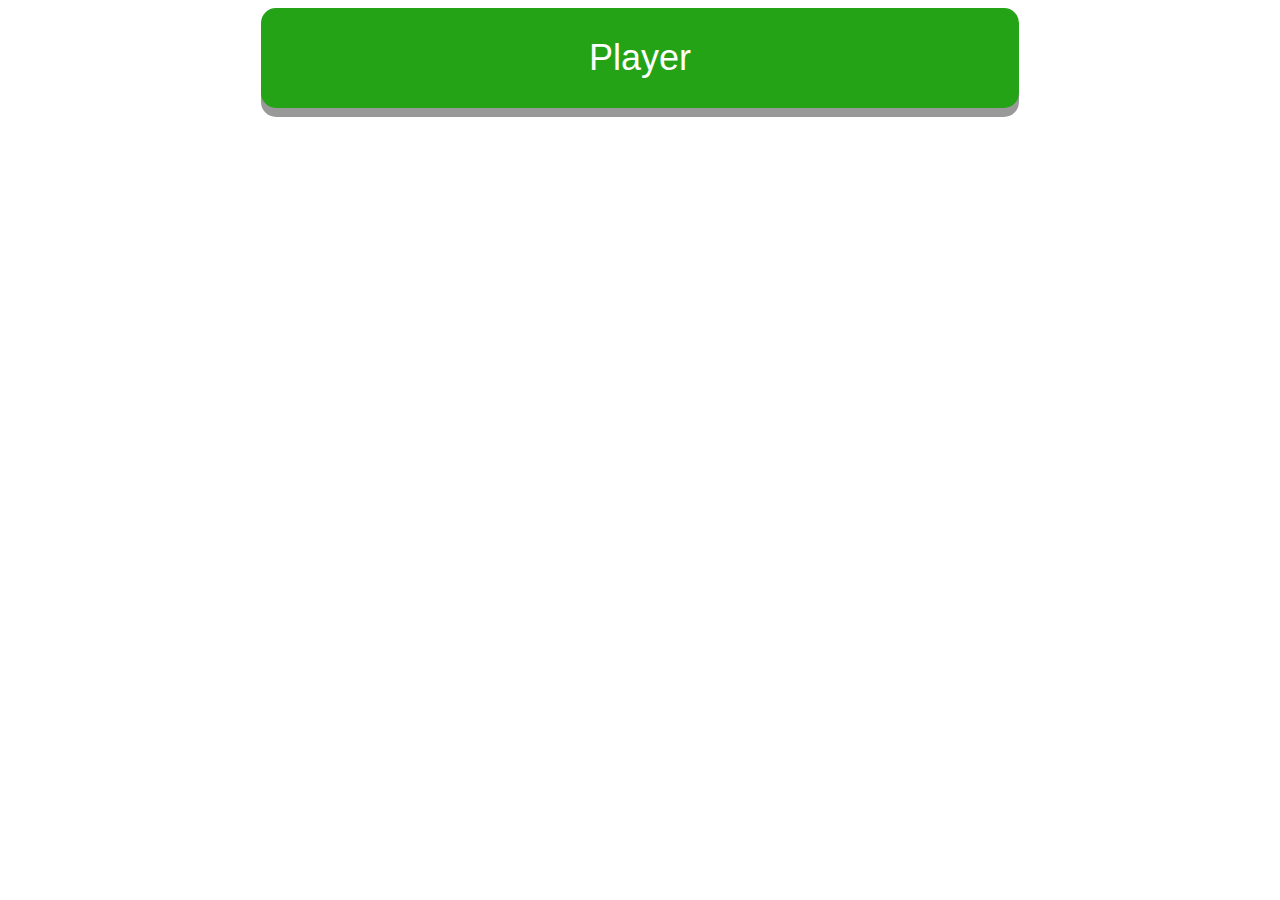
<file: p/Map.html>
<!DOCTYPE html>
<html>
<head lang="en">
    <title>D&D Server</title>
    <link rel="stylesheet" href="../style/style.css">
    <meta name="viewport" content="width=device-width, initial-scale=1.0">
    <script src="../js/Map.js"></script>
    <script src="../js/namegen.js"></script>
</head>
<body>


<button name="b1" value="names" style="display: table;width: 60%;height: 100px;left:20%;position:relative;" onclick="getnames();">Player
</button>




</body>
</html>
</file>
<file: style/style.css>
* {
  font-family: Helvetica, Arial, sans-serif;
  text-align: center;
}
button {
  display: inline-block;
  padding: 15px 25px;
  font-size: 4vmin;
  cursor: pointer;
  text-align: center;
  text-decoration: none;
  outline: none;
  color: #fff;
  background-color: #24A317;
  border: none;
  border-radius: 15px;
  box-shadow: 0 9px #999;
}
button:hover {background-color: #24A317}

button:active {
  background-color: #24A317;
  box-shadow: 0 5px #666;
  transform: translateY(4px);
}
button:disabled {
  background-color: lightgrey;
  box-shadow: 0 5px #666;
  transform: translateY(4px);
}

#container {
	
  max-width: 800px;
	
}

#dicecont {
    list-style-type: none;
	height: 20%;
    width: 100%;
    margin: 0;
    padding: 0;
    display: table;
    overflow: hidden;

}
#diceresult {

  background-color: #eaeaea;
  color: rgb(0, 0, 0);
  display: inline;
  float: left;
  height: 80%;
  width: 50%;
  font-size: 9vh;
  text-align: center;
  box-shadow: 0 0px #ffffff;
}
#dicebutton {	
  display: inline;
  float: left;
  height: 80%;
  width: 50%;
  font-size:9vh;
  text-align: center;
}

select {
    width: 100%;
    padding: 2% 20px;
    border: none;
    border-radius: 4px;
    background-color: #f1f1f1;
	font-size:4vh;
	text-align: center;
}

select select {
    width: 100%;
    padding: 2% 20px;
    border: none;
    border-radius: 4px;
    background-color: #f1f1f1;
	font-size:4vh;
	text-align: center;
}

select select:focus {
    outline: none;
}

div[value=Progress] {
    width: 100%;
    background-color: grey;
}
#myBar {
    width: 0%;
    height: 10%;
    background-color: #24A317;
	font-size:8vh;
	text-align: center;

}
ul {
  list-style-type: none;
}
hr {
    display: block;
    -webkit-margin-before: 0em;
    -webkit-margin-after: 0em;
    -webkit-margin-start: 0;
    -webkit-margin-end: 0;
    border-width: 1px;

}

iframe{
    display: inline;
    float: left;
    height: 100%;
    width: 50%;
    margin: 0px;
    border-width: 0px;

}
.skillcont {


    padding: 0px;
    border: none;
    border-radius: 0px;
    list-style-type: none;
    height: 55%;
    width: 49%;
    margin: 0;
    padding: 0;
    left: 10%;
    overflow: hidden;

    display: inline;
    float: left;
}

.skill {
	
	
	padding: 0px;
    border: none;
    border-radius: 0px;
	list-style-type: none;
	height: 15%;
    margin: 0;
    padding: 0;
    overflow: hidden;

	
}
.tablelabel {
    display: inline;
    float: left;
    height: 100%;
    width: 49%;
    text-align: center;
    font-size:3vh;
}

.skillp {
	
	padding: 0px;
	padding-top: 2%;
    border: none;
    border-radius: 0px;
	height: 90%;
    width: 75%;
	display: inline;
	overflow: hidden;

	border-radius: 12px;

}
.monhealth {

    text-align: left;
    font-size:6vh;
    background-color:rgba(0, 0, 0, 0);
    border: none;
    color: #941415;
}

textarea {
    border: none;
    text-align: left;
    height: 49%;

}

.playeritem {

    width: 90%;
    height: 10%;
}

.newplaynum {
    width: 20%;
    height: 100%;
    display: inline;
    overflow: hidden;
}

.newplayerstat {
    border-radius: 10px;
    border: 1px solid #150405;
    display: inline;
    float: left;
    height: 100%;
    width: 30%;
    text-align: center;
    font-size:3vh;
}

.newinv {
    border-radius: 10px;
    padding: 0px;
    border: none;
    border-radius: 0px;
    list-style-type: none;
    height: 55%;
    width: 49%;
    margin: 0;
    padding: 0;
    left: 10%;
    overflow: hidden;

    display: inline;
    float: left;


}
</file>
